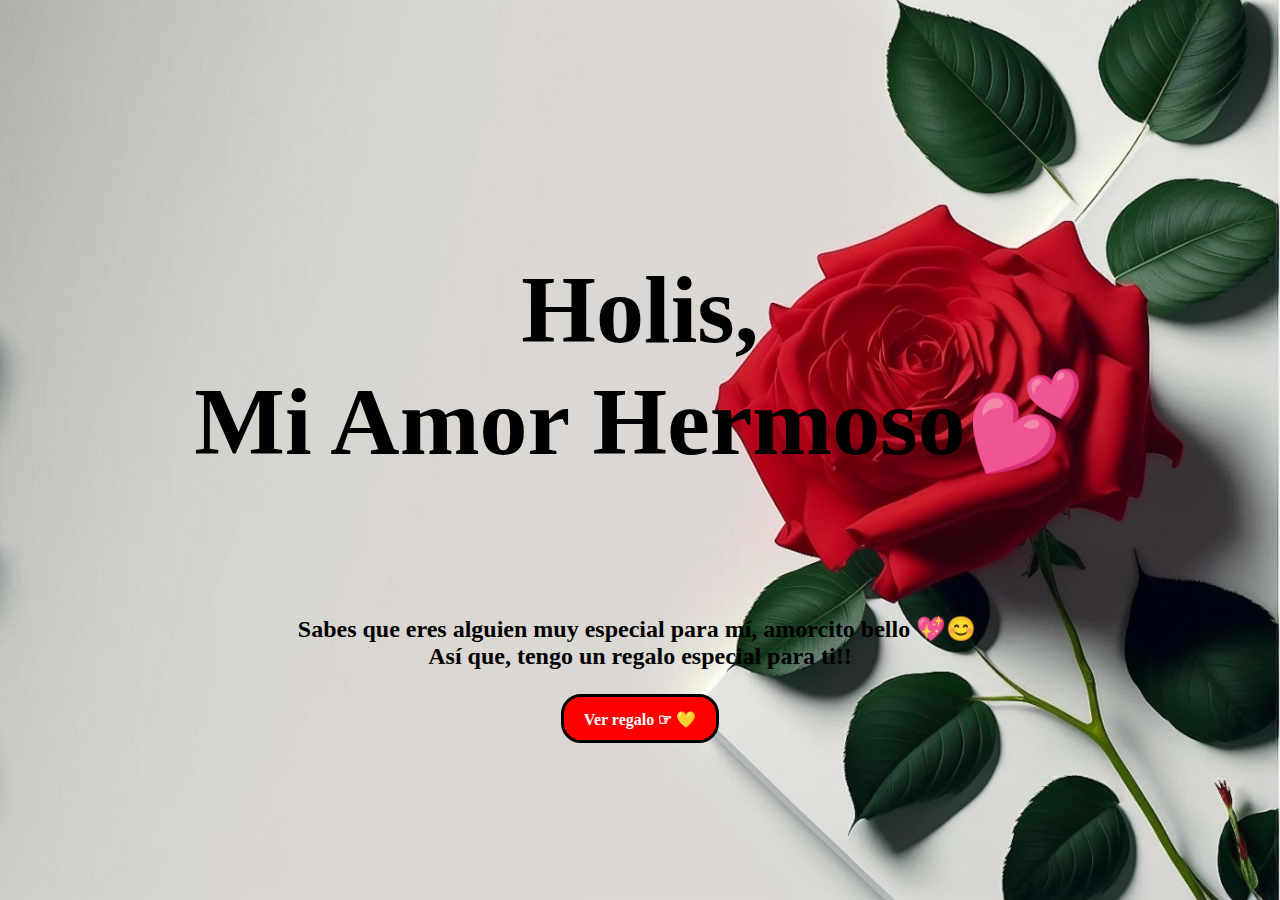
<file: index.html>
﻿<!DOCTYPE html>

<html lang="en" xmlns="http://www.w3.org/1999/xhtml">
<head>
    <meta charset="UTF-8">
    <meta http-equiv="X-UA-Compatible" content="IE=edge">
    <meta name="viewport" content="width=device-width, initial-scale=1.0">
    <link rel="stylesheet" href="css/main.css">
    <link rel="icon" href="img/flowers.png" type="image/x-icon">
    <title>My Soultmate</title>

    <style>
        body, html {
            margin: 0;
            padding: 0;
            height: 100%;
            width: 100%;
            display: flex;
            justify-content: center;
            align-items: center;
            background: url('img/rosas.jpg') no-repeat center center/cover;
        }

        p{
            color:black;
        }

    </style>

</head>

<body>

    <center>

        <div class="greetings">
            <span>
                <p>
                    Holis, <br />
                    Mi Amor Hermoso💕
                </p>
            </span>
        </div>

        <br />
        
        <div class="description">
            <span>
                <p>
                    Sabes que eres alguien muy especial para mí, amorcito bello 💖😊. <br />
                    Así que, tengo un regalo especial para ti!!
                </p>
            </span>
        </div>

    </center>

    <div class="button">
        <button>
            <a href="Flores.html">Ver regalo ☞ 💛</a>
        </button>
    </div>

</body>

</html>
</file>
<file: css/main.css>
﻿@import url('https://fonts.googleapis.com/css2?family=Poppins:ital,wght@0,500;1,900&display=swap');

* {
    font-family: 'Times New Roman',cursive;
}

body {
    color: azure;
    width: 100%;
    height: 100vh;
    display: flex;
    flex-direction: column;
    align-items: center;
    justify-content: center;
    background-color: black;
}

.greetings {
    font-size: 6rem;
    font-weight: 900;
}

    .greetings > span {
        animation: glow 2.5s ease-in-out infinite;
    }

@keyframes glow {
    0%, 100% {
        color: #fff;
        text-shadow: 0 0 12px #fbff00, 0 0 50px #fbff00, 0 0 100px #fbff00;
    }

    10%, 90% {
        color: #696565;
        text-shadow: none;
    }
}

.greetings > span:nth-child(2) {
    animation-delay: .2s;
}

.greetings > span:nth-child(3) {
    animation-delay: .4s;
}

.greetings > span:nth-child(4) {
    animation-delay: .6s;
}

.greetings > span:nth-child(5) {
    animation-delay: .8s;
}

.description {
    font-size: 1.5rem;
    margin-bottom: 20px;
}

.button a {
    text-decoration: none;
    font-size: 1rem;
    color: #111;
}

@media screen and (max-width:574px) {
    .greetings {
        display: block;
        font-size: 3rem;
        font-weight: 500;
        text-align: center;
    }

    .description {
        font-size: 1rem;
    }

    .button a {
        font-size: .5rem;
    }
}

.description {
    color: black;
    font-weight: bold;
}

/* Estilo para el botón */
.button button {
    font-weight: bold;
    background-color: red; /* Fondo rojo */
    border: solid; /* Con bordes */
    padding: 10px 20px; /* Ajusta el relleno según tu preferencia */
    font-size: 20px; /* Tamaño de fuente */
    cursor: pointer;
    position: relative; /* Necesario para el resplandor */
    border-radius: 20px; /* Esquinas redondeadas */
    transition: background-color 0.3s ease-in-out; /* Transición suave para el color de fondo */
}

    /* Estilo para el enlace dentro del botón */
    .button button a {
        text-decoration: none; /* Elimina el subrayado del enlace */
        color: white; /* Hereda el color del texto del botón */
    }

    /* Efecto de resplandor al pasar el cursor sobre el botón */
    .button button:hover {
        background-color: orange; /* Cambia el color de fondo al pasar el mouse a naranja */
        box-shadow: 0 0 10px black, 0 0 20px black, 0 0 30px black; /* Efecto de resplandor amarillo */
    }
</file>
